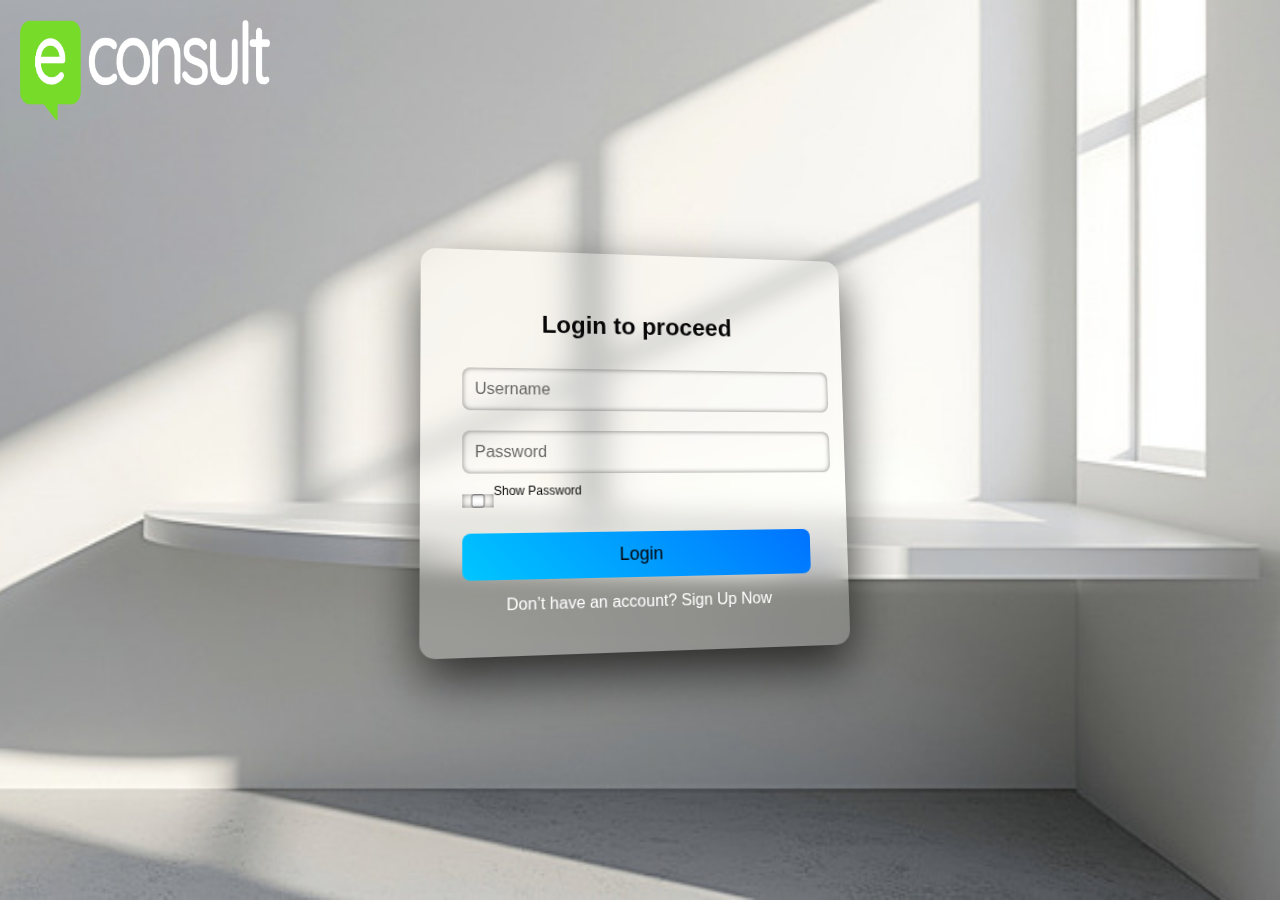
<file: index.html>
<!DOCTYPE html>
<html lang="en">

    <meta charset="UTF-8">
  <meta name="viewport" content="width=device-width, initial-scale=1.0">
    <title>Econsult</title>

    <link rel="icon" type="image/png" href="logo.jpg"  >
    <link rel="stylesheet" href="index.css">
 <head>
     <img src="whitelogo.png" alt="Econsult Logo" id="ANT">


</head>
<body>
  <div class="box" id="loginBox">
  <h2>Login to proceed</h2>
  <form id="loginForm">
    <input type="text" id="loginUsername" placeholder="Username" required>
    <input type="password" id="loginPassword" placeholder="Password" required>
    
    <div class="show-password">
      <input type="checkbox" id="Check">
      <label for="Check">Show Password</label>
    </div>

    <button type="submit">Login</button>
    <div class="message" id="loginMessage"></div>
  </form>
  <div class="switch" onclick="showSignup()">Don’t have an account? Sign Up Now</div>
</div>

<div class="box" id="signupBox" style="display:none;">
  <h2>Sign Up</h2>
  <form id="signupForm">
    <input type="text" id="signupUsername" placeholder="Choose Username" required>
    <input type="password" id="signupPassword" placeholder="Choose Password" required>

    <div class="show-password">
      <input type="checkbox" id="signupTogglePass">
      <label for="signupTogglePass">Show Password</label>
    </div>

    <button type="submit">Register</button>
    <div class="message" id="signupMessage"></div>
  </form>
  <div class="switch" onclick="showLogin()">Already have an account? Login</div>
</div>


<div id="redirectBox" style="display:none; text-align:center; margin-top:20px;">
  <p id="redirectMessage"></p>
  <button id="yesButton">Yes, proceed</button>
</div>



<div id="redirectPopup">
  <div class="box">
    <p id="popupMessage">Do you want to continue?</p>
    <button id="yesBtn">Yes</button>
  </div>
</div>


 

<script>
 
  function showSignup() {
    document.getElementById("loginBox").style.display = "none";
    document.getElementById("signupBox").style.display = "block";
  }

  function showLogin() {
    document.getElementById("signupBox").style.display = "none";
    document.getElementById("loginBox").style.display = "block";
  }

  // Show/Hide password toggle
  document.getElementById("Check").addEventListener("change", function() {
    document.getElementById("loginPassword").type = this.checked ? "text" : "password";
  });
  document.getElementById("signupTogglePass").addEventListener("change", function() {
    document.getElementById("signupPassword").type = this.checked ? "text" : "password";
  });

 
  function showRedirectPopup(message) {
    document.getElementById("popupMessage").textContent = message;
    document.getElementById("redirectPopup").style.display = "block";
   
    document.getElementById("yesBtn").onclick = function() {
      window.location.href = "dashboard.html";
    };
  }

  document.getElementById("signupForm").addEventListener("submit", function(event) {
    event.preventDefault();

    var username = document.getElementById("signupUsername").value;
    var password = document.getElementById("signupPassword").value;

    var users = JSON.parse(localStorage.getItem("users")) || [];

    var exists = users.find(function(user) {
      return user.username === username;
    });

    if (exists) {
      document.getElementById("signupMessage").textContent = "⚠️ Username already exists!";
      document.getElementById("signupMessage").style.color = "orange";
    } else {
      users.push({ username: username, password: password });
      localStorage.setItem("users", JSON.stringify(users));

      localStorage.setItem("loggedInUser", JSON.stringify({ username: username, password: password }));

      // Show popup instead of prompt
      showRedirectPopup("Account created! Click Yes to go to dashboard.");
    }
  });

  // Login Function
  document.getElementById("loginForm").addEventListener("submit", function(event) {
    event.preventDefault();

    var username = document.getElementById("loginUsername").value;
    var password = document.getElementById("loginPassword").value;

    var users = JSON.parse(localStorage.getItem("users")) || [];

    var user = users.find(function(u) {
      return u.username === username && u.password === password;
    });

    if (user) {
      document.getElementById("loginMessage").textContent = "✅ Login successful!";
      document.getElementById("loginMessage").style.color = "lightgreen";

      localStorage.setItem("loggedInUser", JSON.stringify(user));

      showRedirectPopup("Welcome " + user.username + "! Click Yes to go to dashboard.");
    } else {
      document.getElementById("loginMessage").textContent = "❌ Invalid username or password";
      document.getElementById("loginMessage").style.color = "red";
    }
  });
</script>


</body>
</html>
</file>
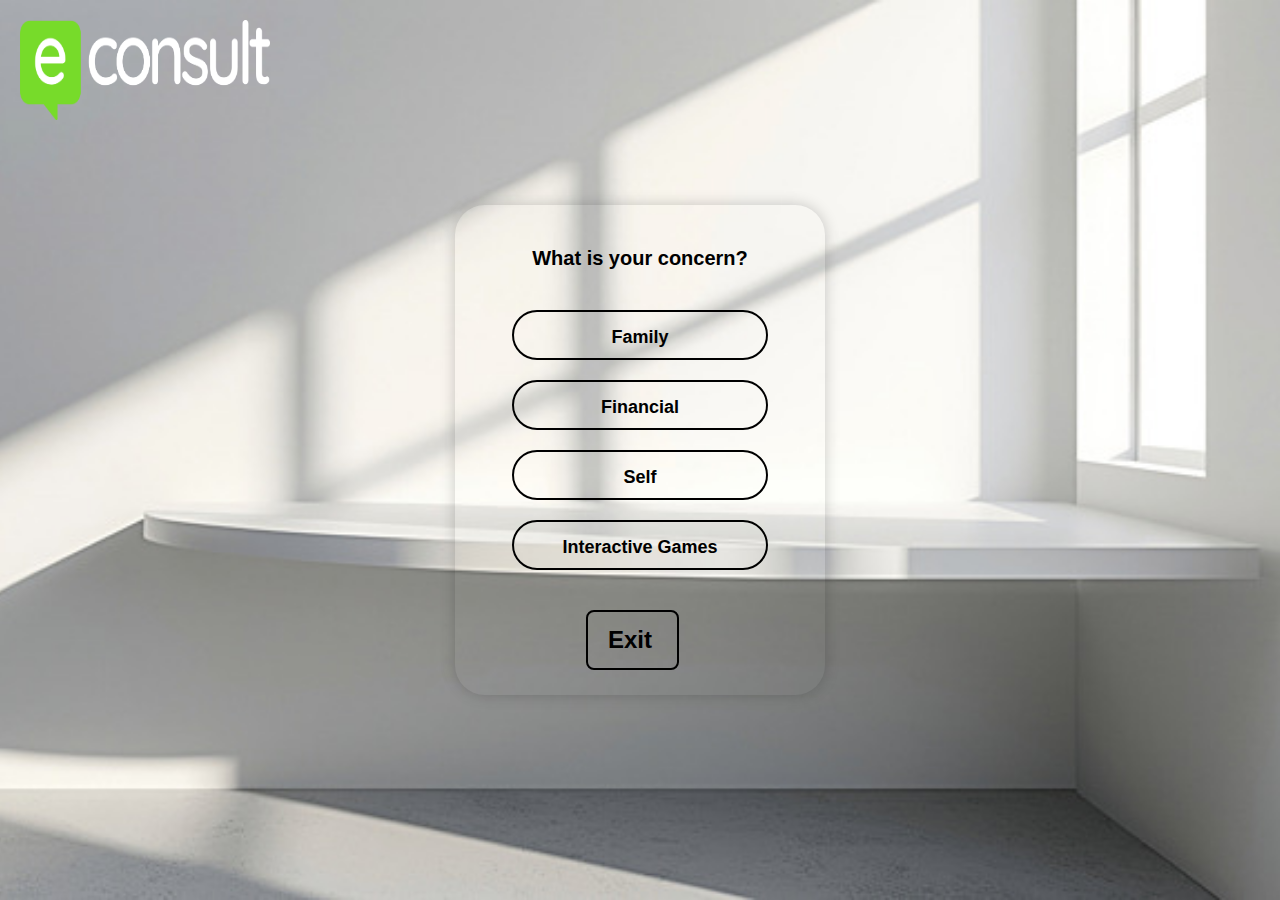
<file: dashboard.html>
<!DOCTYPE html>
<html lang="en">
<head>
    <meta charset="UTF-8">
    <meta name="viewport" content="width=device-width, initial-scale=1.0">
    <title>Econsult</title>
    <link rel="stylesheet" href="dashboard.css">
     <img src="whitelogo.png" alt="Econsult Logo" id="ANT">

</head>

<body>

    <div class="phone">
        <h2>What is your concern?</h2>

        <button class="option-btn">Family</button>
        <button class="option-btn">Financial</button>
        <button class="option-btn">Self</button>
        <button class="option-btn" onclick="window.location.href='https://www.y8.com';">Interactive Games</button>

        <button class="circle-btn" onclick="openExitPopup()">Exit</button>
    </div>

    <div id="exitPopup" class="popup-overlay">
        <div class="popup-box">
            <p>Do you want to proceed?</p>

            <button class="yes-btn" onclick="window.location.href='Main.html'">Yes</button>
            <button class="no-btn" onclick="closeExitPopup()">No</button>
        </div>
    </div>


<script>
    function openExitPopup() {
        document.getElementById("exitPopup").style.display = "flex";
    }

    function closeExitPopup() {
        document.getElementById("exitPopup").style.display = "none";
    }
</script>

</body>
</html>
</file>
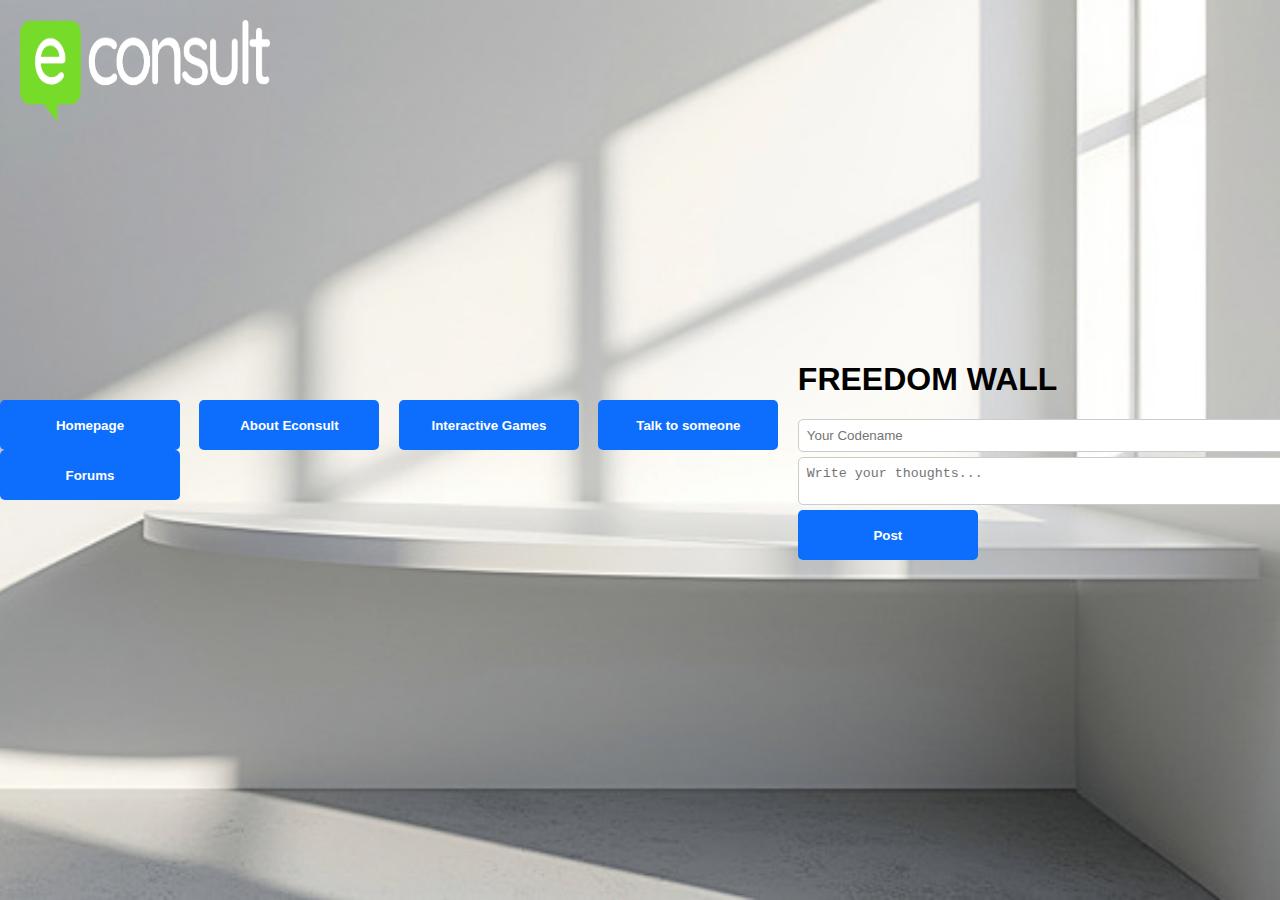
<file: Forums.html>
<!DOCTYPE html>
<html lang="en">

    <meta charset="UTF-8">
    <meta name="viewport" content="width=`, initial-scale=1.0">
    <title>Econsult</title>

    <link rel="icon" type="image/png" href="logo.jpg"  >
    <link rel="stylesheet" href="dashboard.css">
 <head>
     <img src="whitelogo.png" alt="Econsult Logo" id="ANT">

  <div id="homepage">

  

    <button>Homepage</button>
    <button>About Econsult</button>
    <button onclick="window.location.href='https://www.y8.com';">Interactive Games</button>
    <button>Talk to someone</button>
    <button>Forums</button>
 
  </div>
 
  <title>Freedom Wall</title>
  <style>
    body { font-family: Arial, sans-serif; }
    .container { width: 600px; margin: auto; }
    .post {
      background: rgb(255, 255, 255); padding: 10px; margin: 10px 0;
      border: 1px solid #ffffff; border-radius: 10px;
    }
    h2 { color: #333; }
    .new-post { margin-top: 20px; display: flex; flex-direction: column; gap: 5px; }
    input, textarea {
      padding: 8px; border-radius: 5px; border: 1px solid #ccc; width: 100%;
    }
    button {
      padding: 8px 12px; border: black; border-radius: 5px;
      background: #0d6efd; color: white; cursor: pointer;
    }
  </style>
</head>
<body>
  <div class="container">
    <h1> FREEDOM WALL</h1>

    <div id="posts"></div>

    <div class="new-post">
      <input type="text" id="username" placeholder="Your Codename" />
      <textarea id="message" placeholder="Write your thoughts..."></textarea>
      <button onclick="addPost()">Post</button>
    </div>
  </div>

  <script>
    let posts = JSON.parse(localStorage.getItem("forumPosts")) || [];

    function showPosts() {
      let postsDiv = document.getElementById("posts");
      postsDiv.innerHTML = ""; // clear first
      posts.forEach((p, i) => {
        postsDiv.innerHTML += `
          <div class="post">
            <h2>${p.user}</h2>
            <p>${p.text}</p>
            <small>Posted on: ${p.time}</small>
          </div>
        `;
      });
    }

    function addPost() {
      let user = document.getElementById("username").value.trim();
      let text = document.getElementById("message").value.trim();
      if (user === "" || text === "") return;

      let newPost = {
        user: user,
        text: text,
        time: new Date().toLocaleString()
      };

      posts.push(newPost);
      localStorage.setItem("forumPosts", JSON.stringify(posts));

      document.getElementById("username").value = "";
      document.getElementById("message").value = "";

      showPosts();
    }

    showPosts();
  </script>
</body>
</html>








</body>
</html>
</file>
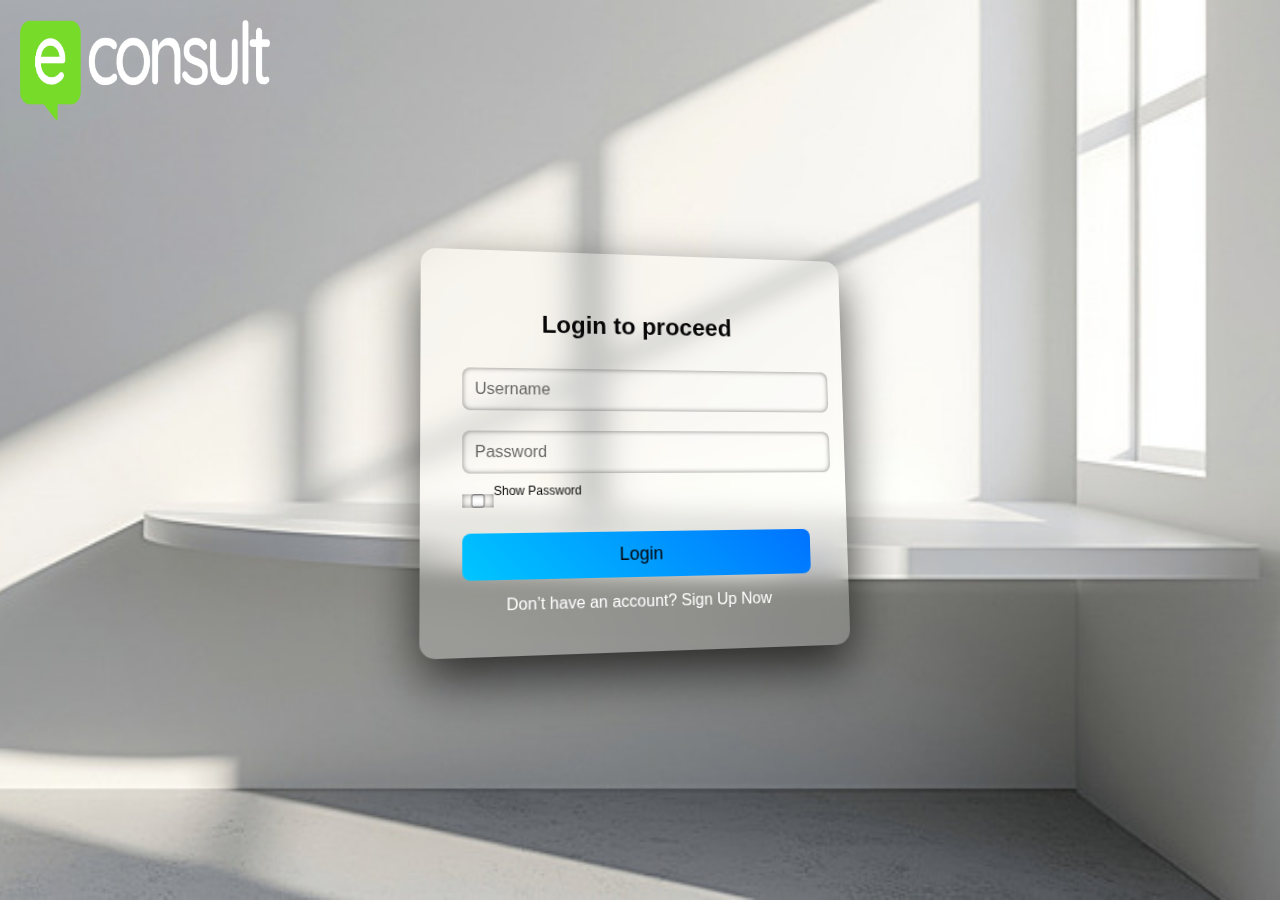
<file: Main.html>
<!DOCTYPE html>
<html lang="en">

    <meta charset="UTF-8">
  <meta name="viewport" content="width=device-width, initial-scale=1.0">
    <title>Econsult</title>

    <link rel="icon" type="image/png" href="logo.jpg"  >
    <link rel="stylesheet" href="Main.css
    ">
 <head>
     <img src="whitelogo.png" alt="Econsult Logo" id="ANT">


</head>
<body>
  <div class="box" id="loginBox">
  <h2>Login to proceed</h2>
  <form id="loginForm">
    <input type="text" id="loginUsername" placeholder="Username" required>
    <input type="password" id="loginPassword" placeholder="Password" required>
    
    <div class="show-password">
      <input type="checkbox" id="Check">
      <label for="Check">Show Password</label>
    </div>

    <button type="submit">Login</button>
    <div class="message" id="loginMessage"></div>
  </form>
  <div class="switch" onclick="showSignup()">Don’t have an account? Sign Up Now</div>
</div>

<div class="box" id="signupBox" style="display:none;">
  <h2>Sign Up</h2>
  <form id="signupForm">
    <input type="text" id="signupUsername" placeholder="Choose Username" required>
    <input type="password" id="signupPassword" placeholder="Choose Password" required>

    <div class="show-password">
      <input type="checkbox" id="signupTogglePass">
      <label for="signupTogglePass">Show Password</label>
    </div>

    <button type="submit">Register</button>
    <div class="message" id="signupMessage"></div>
  </form>
  <div class="switch" onclick="showLogin()">Already have an account? Login</div>
</div>


<div id="redirectBox" style="display:none; text-align:center; margin-top:20px;">
  <p id="redirectMessage"></p>
  <button id="yesButton">Yes, proceed</button>
</div>



<div id="redirectPopup">
  <div class="box">
    <p id="popupMessage">Do you want to continue?</p>
    <button id="yesBtn">Yes</button>
  </div>
</div>


 

<script>
 
  function showSignup() {
    document.getElementById("loginBox").style.display = "none";
    document.getElementById("signupBox").style.display = "block";
  }

  function showLogin() {
    document.getElementById("signupBox").style.display = "none";
    document.getElementById("loginBox").style.display = "block";
  }

  // Show/Hide password toggle
  document.getElementById("Check").addEventListener("change", function() {
    document.getElementById("loginPassword").type = this.checked ? "text" : "password";
  });
  document.getElementById("signupTogglePass").addEventListener("change", function() {
    document.getElementById("signupPassword").type = this.checked ? "text" : "password";
  });

 
  function showRedirectPopup(message) {
    document.getElementById("popupMessage").textContent = message;
    document.getElementById("redirectPopup").style.display = "block";
   
    document.getElementById("yesBtn").onclick = function() {
      window.location.href = "dashboard.html";
    };
  }

  document.getElementById("signupForm").addEventListener("submit", function(event) {
    event.preventDefault();

    var username = document.getElementById("signupUsername").value;
    var password = document.getElementById("signupPassword").value;

    var users = JSON.parse(localStorage.getItem("users")) || [];

    var exists = users.find(function(user) {
      return user.username === username;
    });

    if (exists) {
      document.getElementById("signupMessage").textContent = "⚠️ Username already exists!";
      document.getElementById("signupMessage").style.color = "orange";
    } else {
      users.push({ username: username, password: password });
      localStorage.setItem("users", JSON.stringify(users));

      localStorage.setItem("loggedInUser", JSON.stringify({ username: username, password: password }));

      // Show popup instead of prompt
      showRedirectPopup("Account created! Click Yes to go to dashboard.");
    }
  });

  // Login Function
  document.getElementById("loginForm").addEventListener("submit", function(event) {
    event.preventDefault();

    var username = document.getElementById("loginUsername").value;
    var password = document.getElementById("loginPassword").value;

    var users = JSON.parse(localStorage.getItem("users")) || [];

    var user = users.find(function(u) {
      return u.username === username && u.password === password;
    });

    if (user) {
      document.getElementById("loginMessage").textContent = "✅ Login successful!";
      document.getElementById("loginMessage").style.color = "lightgreen";

      localStorage.setItem("loggedInUser", JSON.stringify(user));

      showRedirectPopup("Welcome " + user.username + "! Click Yes to go to dashboard.");
    } else {
      document.getElementById("loginMessage").textContent = "❌ Invalid username or password";
      document.getElementById("loginMessage").style.color = "red";
    }
  });
</script>


</body>
</html>
</file>
<file: index.css>
head { background-color: rgb(119, 157, 187);

}

#ANT {
    margin-top: 20px;
    margin-left: 20px;
      position: fixed;     
      top: 0;
      left: 0;
      width: 250px;
      height: 100px;       
      z-index: 1000;   }
     
body {
      margin: 0;
      height: 100vh;
      display: flex;
      justify-content: center;
      align-items: center;
      font-family: Arial, sans-serif;
      perspective: 1000px;

  background: url("sun.jpg") no-repeat center center fixed;
  background-size: cover;
    }

    .box {
      width: 350px;
      padding: 40px;
      background: rgba(255, 255, 255, 0.1);
      border-radius: 15px;
      box-shadow: 0 20px 50px rgba(0,0,0,0.7);
      backdrop-filter: blur(10px);
      transform: rotateY(10deg) rotateX(5deg);
      transition: transform 0.5s;
    }
    .box:hover {
      transform: rotateY(0deg) rotateX(0deg) scale(1.05);
    }

    .box h2 {
      text-align: center;
      color: #070707;
      margin-bottom: 20px;
    }

    .box input {
      width: 100%;
      padding: 12px;
      margin: 10px 0;
      border: none;
      outline: none;
      border-radius: 8px;
      background: rgba(255,255,255,0.2);
      color: #050505;
      font-size: 16px;
      box-shadow: inset 0 0 5px rgba(0,0,0,0.5);
    }
    .box input::placeholder {
      color: rgba(3, 3, 3, 0.6);
    }

#Check {width: 30px; align-items: center;
}
#signupTogglePass {width: 30px; align-items: center;
}

    .show-password {
      display: flex;
      color: #070707;
      font-size: 12px;
    }

    .box button {
      width: 100%;
      padding: 12px;
      margin-top: 15px;
      border: none;
      border-radius: 8px;
      background: linear-gradient(45deg, #00c6ff, #0072ff);
      color: rgb(3, 3, 3);
      font-size: 18px;
      cursor: pointer;
      transition: transform 0.3s, box-shadow 0.3s;
    }
    .box button:hover {
      transform: scale(1.05);
      box-shadow: 0 5px 15px rgba(0, 114, 255, 0.6);
    }

    .switch {
      text-align: center;
      margin-top: 15px;
      color: white;
      cursor: pointer;
    }

    .message {
      margin-top: 15px;
      text-align: center;
      font-size: 14px;
      color: yellow;
    }

    
  #redirectPopup {
    display: none;
    position: fixed;
    top: 0; left: 0;
    width: 100%; height: 100%;
    background: rgba(0,0,0,0.6);
    text-align: center;
    padding-top: 150px;
  }
  #redirectPopup .box {
    background: white;
    padding: 20px;
    border-radius: 10px;
    display: inline-block;
  }
  #redirectPopup button {
    margin: 10px;
    padding: 8px 15px;
    border: none;
    background: #4CAF50;
    color: white;
    border-radius: 5px;
    cursor: pointer;
  }
</file>
<file: dashboard.css>
head { background-color: rgb(119, 157, 187); padding: 0%;

}

#ANT {
    margin-top: 20px;
    margin-left: 20px;
      position: fixed;     
      top: 0;
      left: 0;
      width: 250px;
      height: 100px;       
      z-index: 1000;   }
     
body {
      margin: 0;
      height: 100vh;
      display: flex;
      justify-content: center;
      align-items: center;
      font-family: Arial, sans-serif;
      perspective: 1000px;
  background: url("sun.jpg") no-repeat center center fixed;
  background-size: cover;
    }
    
  body {
    margin: 0;
    padding: 0;
    display: flex;
    justify-content: center;
    align-items: center;
    height: 100vh;
 
    font-family: Arial, sans-serif;
}

.phone {
    width: 320px;
    padding: 25px;
    border-radius: 30px;
    background-size: cover;
    background-position: center;
    background-repeat: no-repeat;

    box-shadow: 0px 0px 15px rgba(0,0,0,0.2);
    text-align: center;
}

.phone h2 {
    margin-bottom: 30px;
    font-size: 20px;
}

.option-btn {
    width: 80%;
    padding: 15px;
    margin: 10px 0;
    font-size: 18px;
    border-radius: 25px;
    border: 2px solid #000;
    background: none;
    cursor: pointer;
}

.circle-btn {
    margin-top: 30px;
   padding-right: 69px;
    width: 70px;
    height: 60px;
   
    border: 2px solid #000;
    background: none;
    font-size: 24px;
    cursor: pointer;

}


button {width: 180px; height: 50px; 
    margin-right: 15px;
      top: 20px;
      right: 5px;
      padding: 10px 20px;
      border-radius: 8px;
      font-weight: bold;}

#Des1 {
font-family: 'Arial Narrow', Arial, sans-serif;
font-size:larger;
margin: 15px ;
}

.option-btn, .circle-btn {
    transition: 0.3s ease-in-out;
}

.option-btn:hover {
    background-color: #7fd0ff;   
    border-color: #005f99;      
    color: rgb(10, 1, 1);
}

.circle-btn:hover {
    background-color: #7fd0ff;
    border-color: #005f99;
    color: rgb(14, 1, 1);
}

.option-btn:hover, 
.circle-btn:hover {
    box-shadow: 0 0 12px rgba(0, 153, 255, 0.7);
}

/* Popup overlay background */
.popup-overlay {
    display: none;               /* hidden by default */
    position: fixed;
    justify-content: center;
    align-items: center;
    top: 0;
    left: 0;
    width: 100%;
    height: 100%;
    background: rgba(0,0,0,0.6);  /* dark transparent background */
    z-index: 999;
}

/* Popup box */
.popup-box {
    background: white;
    padding: 25px;
    border-radius: 20px;
    width: 260px;
    text-align: center;
    box-shadow: 0 0 15px rgba(0,0,0,0.4);
    animation: popIn 0.2s ease;
}

@keyframes popIn {
    from { transform: scale(0.8); opacity: 0; }
    to   { transform: scale(1); opacity: 1; }
}

.yes-btn, .no-btn {
    padding: 12px 20px;
    margin: 10px;
    border-radius: 15px;
    border: none;
    cursor: pointer;
    font-size: 16px;
}

.yes-btn {
    background: #1fa3ff;
    color: white;
}

.no-btn {
    background: #ccc;
}

.yes-btn:hover {
    background: #0b7fcc;
}

.no-btn:hover {
    background: #a8a8a8;
}
</file>
<file: Main.css>
head { background-color: rgb(119, 157, 187);

}

#ANT {
    margin-top: 20px;
    margin-left: 20px;
      position: fixed;     
      top: 0;
      left: 0;
      width: 250px;
      height: 100px;       
      z-index: 1000;   }
     
body {
      margin: 0;
      height: 100vh;
      display: flex;
      justify-content: center;
      align-items: center;
      font-family: Arial, sans-serif;
      perspective: 1000px;

  background: url("sun.jpg") no-repeat center center fixed;
  background-size: cover;
    }

    .box {
      width: 350px;
      padding: 40px;
      background: rgba(255, 255, 255, 0.1);
      border-radius: 15px;
      box-shadow: 0 20px 50px rgba(0,0,0,0.7);
      backdrop-filter: blur(10px);
      transform: rotateY(10deg) rotateX(5deg);
      transition: transform 0.5s;
    }
    .box:hover {
      transform: rotateY(0deg) rotateX(0deg) scale(1.05);
    }

    .box h2 {
      text-align: center;
      color: #070707;
      margin-bottom: 20px;
    }

    .box input {
      width: 100%;
      padding: 12px;
      margin: 10px 0;
      border: none;
      outline: none;
      border-radius: 8px;
      background: rgba(255,255,255,0.2);
      color: #050505;
      font-size: 16px;
      box-shadow: inset 0 0 5px rgba(0,0,0,0.5);
    }
    .box input::placeholder {
      color: rgba(3, 3, 3, 0.6);
    }

#Check {width: 30px; align-items: center;
}
#signupTogglePass {width: 30px; align-items: center;
}

    .show-password {
      display: flex;
      color: #070707;
      font-size: 12px;
    }

    .box button {
      width: 100%;
      padding: 12px;
      margin-top: 15px;
      border: none;
      border-radius: 8px;
      background: linear-gradient(45deg, #00c6ff, #0072ff);
      color: rgb(3, 3, 3);
      font-size: 18px;
      cursor: pointer;
      transition: transform 0.3s, box-shadow 0.3s;
    }
    .box button:hover {
      transform: scale(1.05);
      box-shadow: 0 5px 15px rgba(0, 114, 255, 0.6);
    }

    .switch {
      text-align: center;
      margin-top: 15px;
      color: white;
      cursor: pointer;
    }

    .message {
      margin-top: 15px;
      text-align: center;
      font-size: 14px;
      color: yellow;
    }

    
  #redirectPopup {
    display: none;
    position: fixed;
    top: 0; left: 0;
    width: 100%; height: 100%;
    background: rgba(0,0,0,0.6);
    text-align: center;
    padding-top: 150px;
  }
  #redirectPopup .box {
    background: white;
    padding: 20px;
    border-radius: 10px;
    display: inline-block;
  }
  #redirectPopup button {
    margin: 10px;
    padding: 8px 15px;
    border: none;
    background: #4CAF50;
    color: white;
    border-radius: 5px;
    cursor: pointer;
  }
</file>
